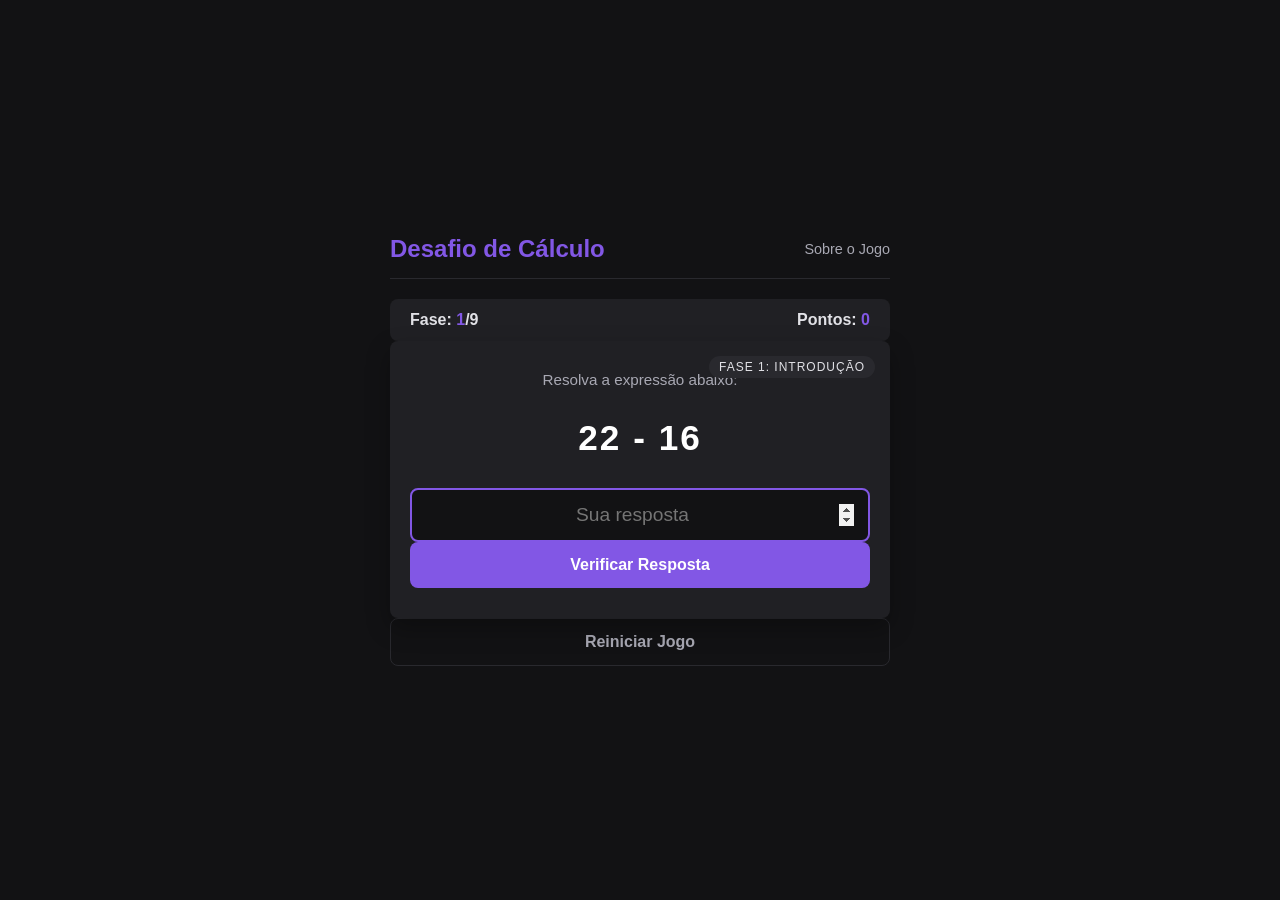
<file: index.html>
<!DOCTYPE html>
<html lang="pt-BR">
<head>
    <meta charset="UTF-8">
    <meta name="viewport" content="width=device-width, initial-scale=1.0">
    <title>Super Desafio de Cálculo</title>
    <link rel="stylesheet" href="style.css">
    <link rel="manifest" href="manifest.json">
    <meta name="theme-color" content="#8257e5">
</head>
<body>

    <div class="game-container">
        <header>
            <h1>Desafio de Cálculo</h1>
            <nav>
                <a href="about.html" class="nav-link">Sobre o Jogo</a>
            </nav>
        </header>

        <main>
            <div class="status-panel">
                <div class="status-item">Fase: <span id="current-phase">1</span>/9</div>
                <div class="status-item">Pontos: <span id="current-score">0</span></div>
            </div>

            <div class="card shadow">
                <div id="difficulty-title" class="difficulty-tag">Fácil</div>
                <p class="instruction">Resolva a expressão abaixo:</p>
                <div id="expression-display" class="expression">Carregando...</div>

                <form id="game-form" autocomplete="off">
                    <div class="input-group">
                        <input type="number" id="user-answer" placeholder="Sua resposta" required>
                    </div>
                    <button type="submit" id="btn-submit">Verificar Resposta</button>
                </form>

                <div id="feedback-message" class="feedback hidden"></div>
            </div>

            <div class="controls">
                <button id="btn-reset" class="btn-secondary">Reiniciar Jogo</button>
            </div>
        </main>
    </div>

    <script src="script.js"></script>
</body>
</html>
</file>
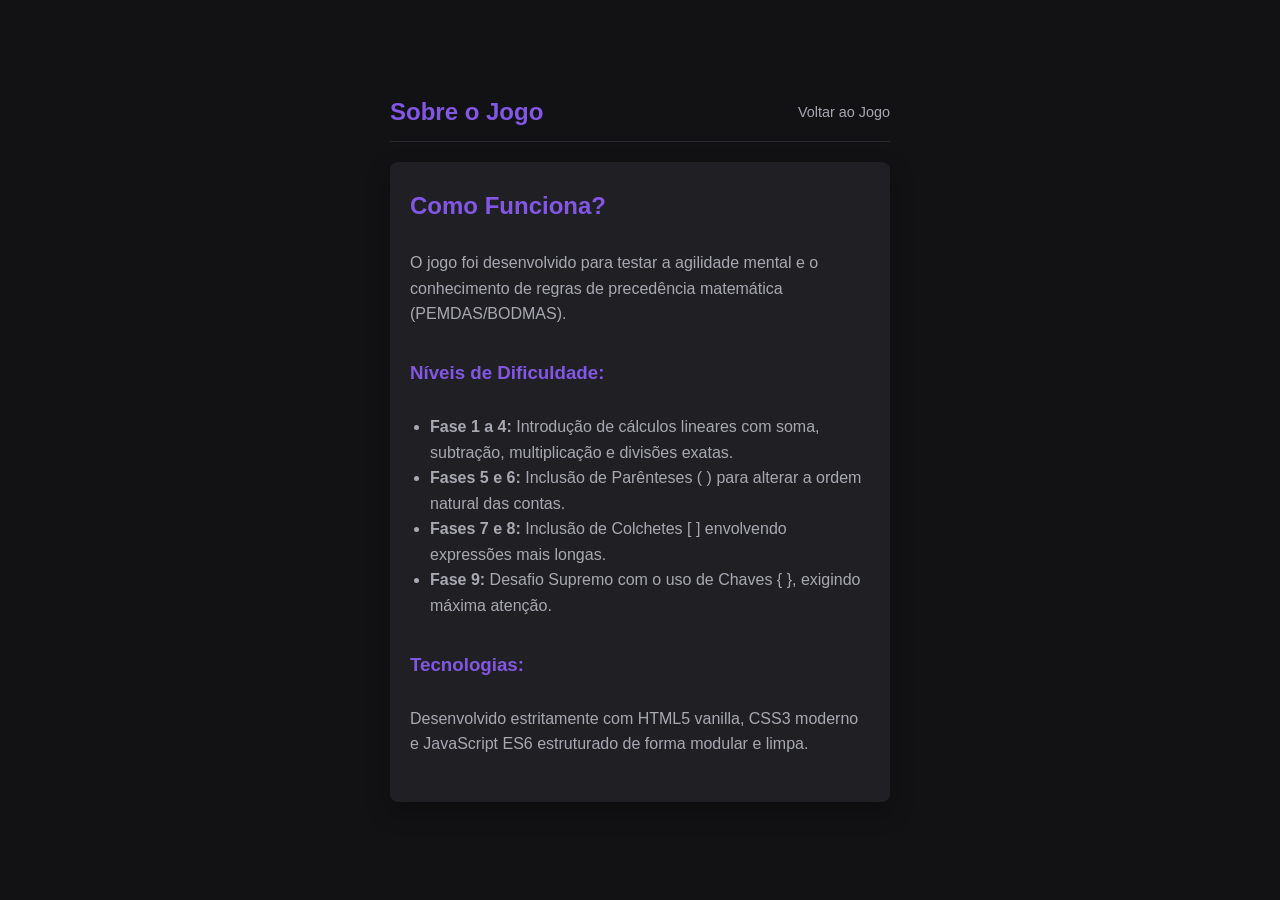
<file: about.html>
<!DOCTYPE html>
<html lang="pt-BR">
<head>
    <meta charset="UTF-8">
    <meta name="viewport" content="width=device-width, initial-scale=1.0">
    <title>Sobre - Desafio de Cálculo</title>
    <link rel="stylesheet" href="style.css">
</head>
<body>

    <div class="game-container">
        <header>
            <h1>Sobre o Jogo</h1>
            <nav>
                <a href="index.html" class="nav-link">Voltar ao Jogo</a>
            </nav>
        </header>

        <main>
            <div class="card shadow text-left">
                <h2>Como Funciona?</h2>
                <p>O jogo foi desenvolvido para testar a agilidade mental e o conhecimento de regras de precedência matemática (PEMDAS/BODMAS).</p>
                
                <h3>Níveis de Dificuldade:</h3>
                <ul>
                    <li><strong>Fase 1 a 4:</strong> Introdução de cálculos lineares com soma, subtração, multiplicação e divisões exatas.</li>
                    <li><strong>Fases 5 e 6:</strong> Inclusão de Parênteses <code>( )</code> para alterar a ordem natural das contas.</li>
                    <li><strong>Fases 7 e 8:</strong> Inclusão de Colchetes <code>[ ]</code> envolvendo expressões mais longas.</li>
                    <li><strong>Fase 9:</strong> Desafio Supremo com o uso de Chaves <code>{ }</code>, exigindo máxima atenção.</li>
                </ul>

                <h3>Tecnologias:</h3>
                <p>Desenvolvido estritamente com HTML5 vanilla, CSS3 moderno e JavaScript ES6 estruturado de forma modular e limpa.</p>
            </div>
        </main>
    </div>

</body>
</html>
</file>
<file: style.css>
:root {
    --bg-color: #121214;
    --card-bg: #202024;
    --text-color: #e1e1e6;
    --text-muted: #a8a8b3;
    --primary-color: #8257e5;
    --primary-hover: #9466ff;
    --success-color: #04d361;
    --error-color: #f75a68;
    --border-radius: 8px;
}

* {
    box-sizing: border-box;
    margin: 0;
    padding: 0;
    font-family: 'Segoe UI', Tahoma, Geneva, Verdana, sans-serif;
}

body {
    background-color: var(--bg-color);
    color: var(--text-color);
    display: flex;
    justify-content: center;
    align-items: center;
    min-height: 100vh;
    padding: 20px;
}

.game-container {
    width: 100%;
    max-width: 500px;
    display: flex;
    flex-direction: column;
    gap: 20px;
}

header {
    display: flex;
    justify-content: space-between;
    align-items: center;
    border-bottom: 1px solid #29292e;
    padding-bottom: 15px;
}

h1 {
    font-size: 1.5rem;
    color: var(--primary-color);
}

.nav-link {
    color: var(--text-muted);
    text-decoration: none;
    font-size: 0.9rem;
    transition: color 0.2s;
}

.nav-link:hover {
    color: var(--text-color);
}

.status-panel {
    display: flex;
    justify-content: space-between;
    background-color: var(--card-bg);
    padding: 12px 20px;
    border-radius: var(--border-radius);
    font-weight: bold;
}

.status-item span {
    color: var(--primary-color);
}

.card {
    background-color: var(--card-bg);
    padding: 30px 20px;
    border-radius: var(--border-radius);
    text-align: center;
    display: flex;
    flex-direction: column;
    gap: 20px;
    position: relative;
}

.shadow {
    box-shadow: 0 10px 25px rgba(0, 0, 0, 0.3);
}

.text-left {
    text-align: left;
}

.text-left h2, .text-left h3 {
    margin-bottom: 10px;
    color: var(--primary-color);
}

.text-left p, .text-left ul {
    margin-bottom: 15px;
    color: var(--text-muted);
    line-height: 1.6;
}

.text-left ul {
    padding-left: 20px;
}

.difficulty-tag {
    position: absolute;
    top: 15px;
    right: 15px;
    background-color: #29292e;
    padding: 4px 10px;
    font-size: 0.75rem;
    border-radius: 20px;
    text-transform: uppercase;
    letter-spacing: 1px;
}

.instruction {
    color: var(--text-muted);
    font-size: 0.95rem;
}

.expression {
    font-size: 2.2rem;
    font-weight: bold;
    letter-spacing: 2px;
    margin: 10px 0;
    color: #fff;
    word-break: break-all;
}

.input-group input {
    width: 100%;
    padding: 14px;
    background-color: #121214;
    border: 2px solid #29292e;
    border-radius: var(--border-radius);
    color: #fff;
    font-size: 1.2rem;
    text-align: center;
    outline: none;
    transition: border-color 0.2s;
}

.input-group input:focus {
    border-color: var(--primary-color);
}

button {
    width: 100%;
    padding: 14px;
    border: none;
    border-radius: var(--border-radius);
    font-size: 1rem;
    font-weight: bold;
    cursor: pointer;
    transition: background-color 0.2s, transform 0.1s;
}

button:active {
    transform: scale(0.98);
}

#btn-submit {
    background-color: var(--primary-color);
    color: #fff;
}

#btn-submit:hover {
    background-color: var(--primary-hover);
}

.btn-secondary {
    background-color: transparent;
    color: var(--text-muted);
    border: 1px solid #29292e;
}

.btn-secondary:hover {
    background-color: #29292e;
    color: var(--text-color);
}

.feedback {
    padding: 12px;
    border-radius: var(--border-radius);
    font-weight: bold;
    font-size: 0.95rem;
}

.feedback.success {
    background-color: rgba(4, 211, 97, 0.1);
    color: var(--success-color);
    border: 1px solid var(--success-color);
}

.feedback.error {
    background-color: rgba(247, 90, 104, 0.1);
    color: var(--error-color);
    border: 1px solid var(--error-color);
}

.hidden {
    display: none !important;
}

@media(max-width: 480px) {
    .expression {
        font-size: 1.7rem;
    }
}
</file>
